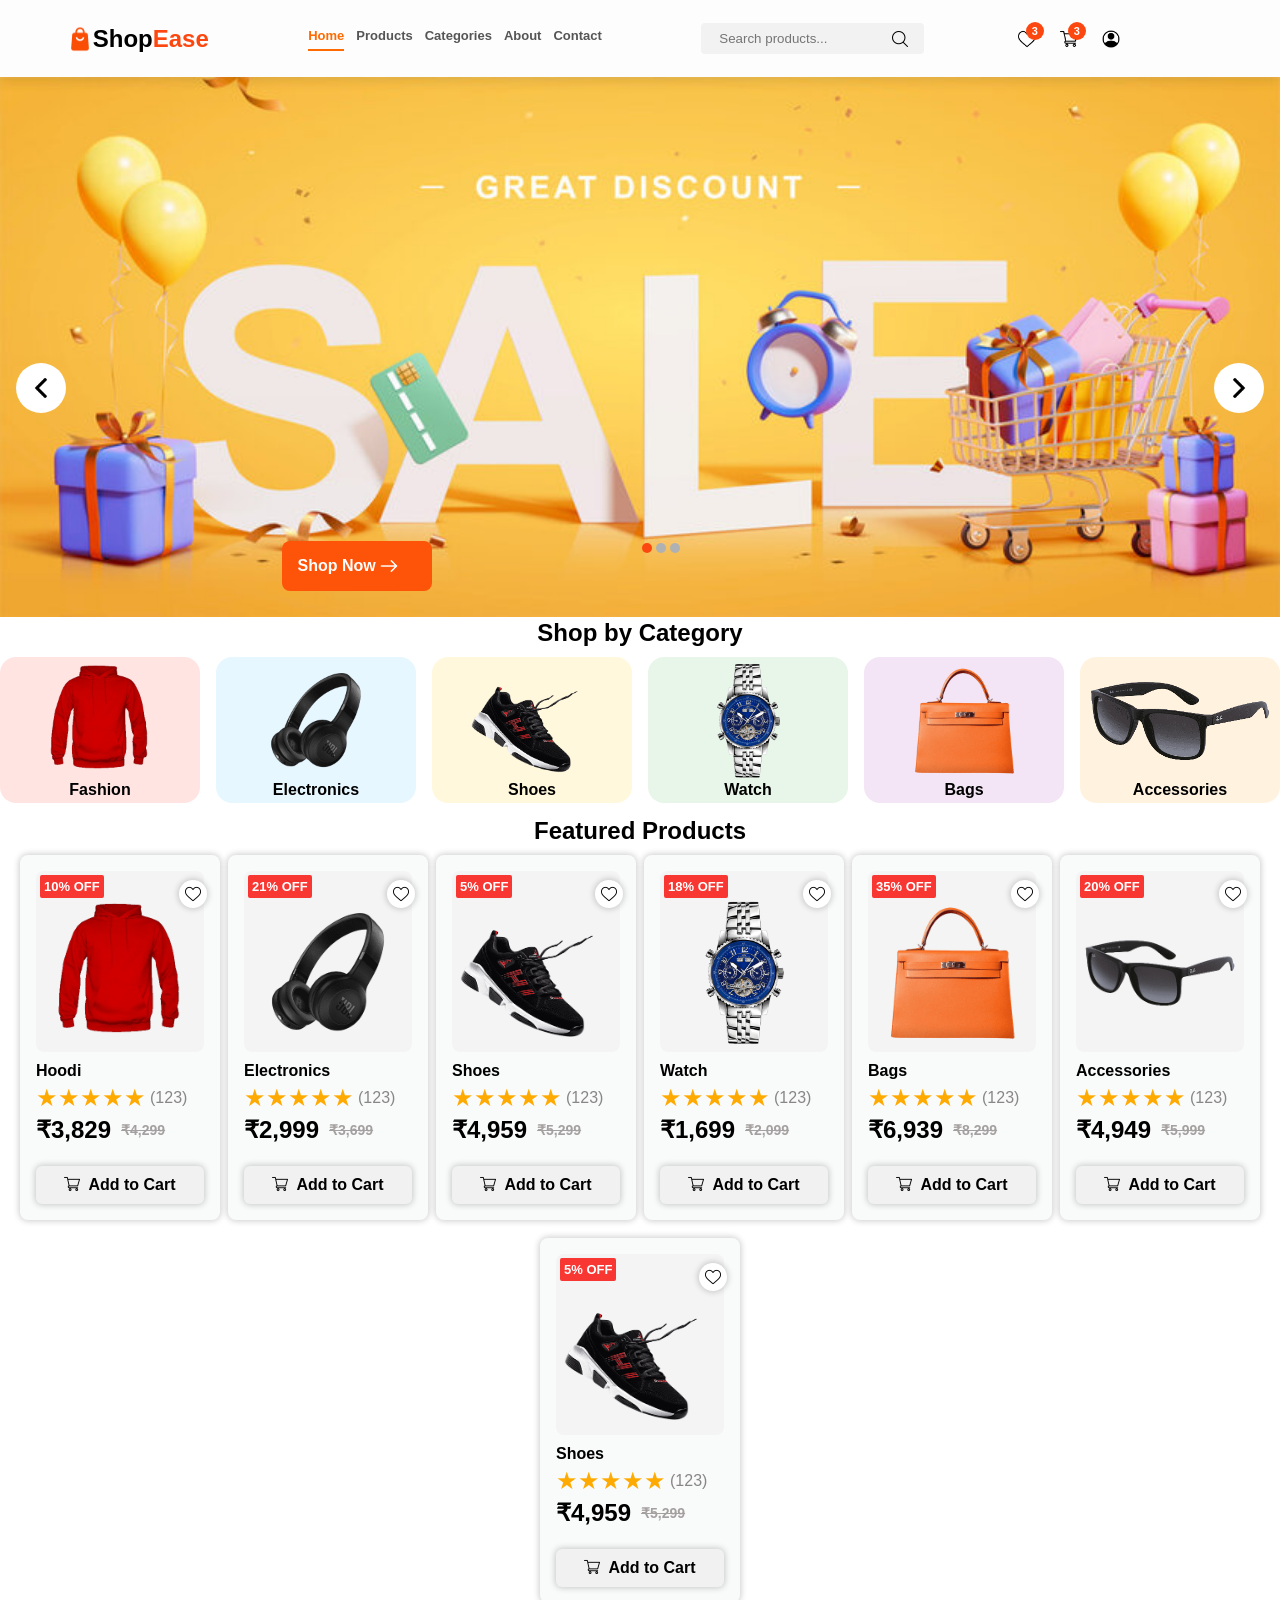
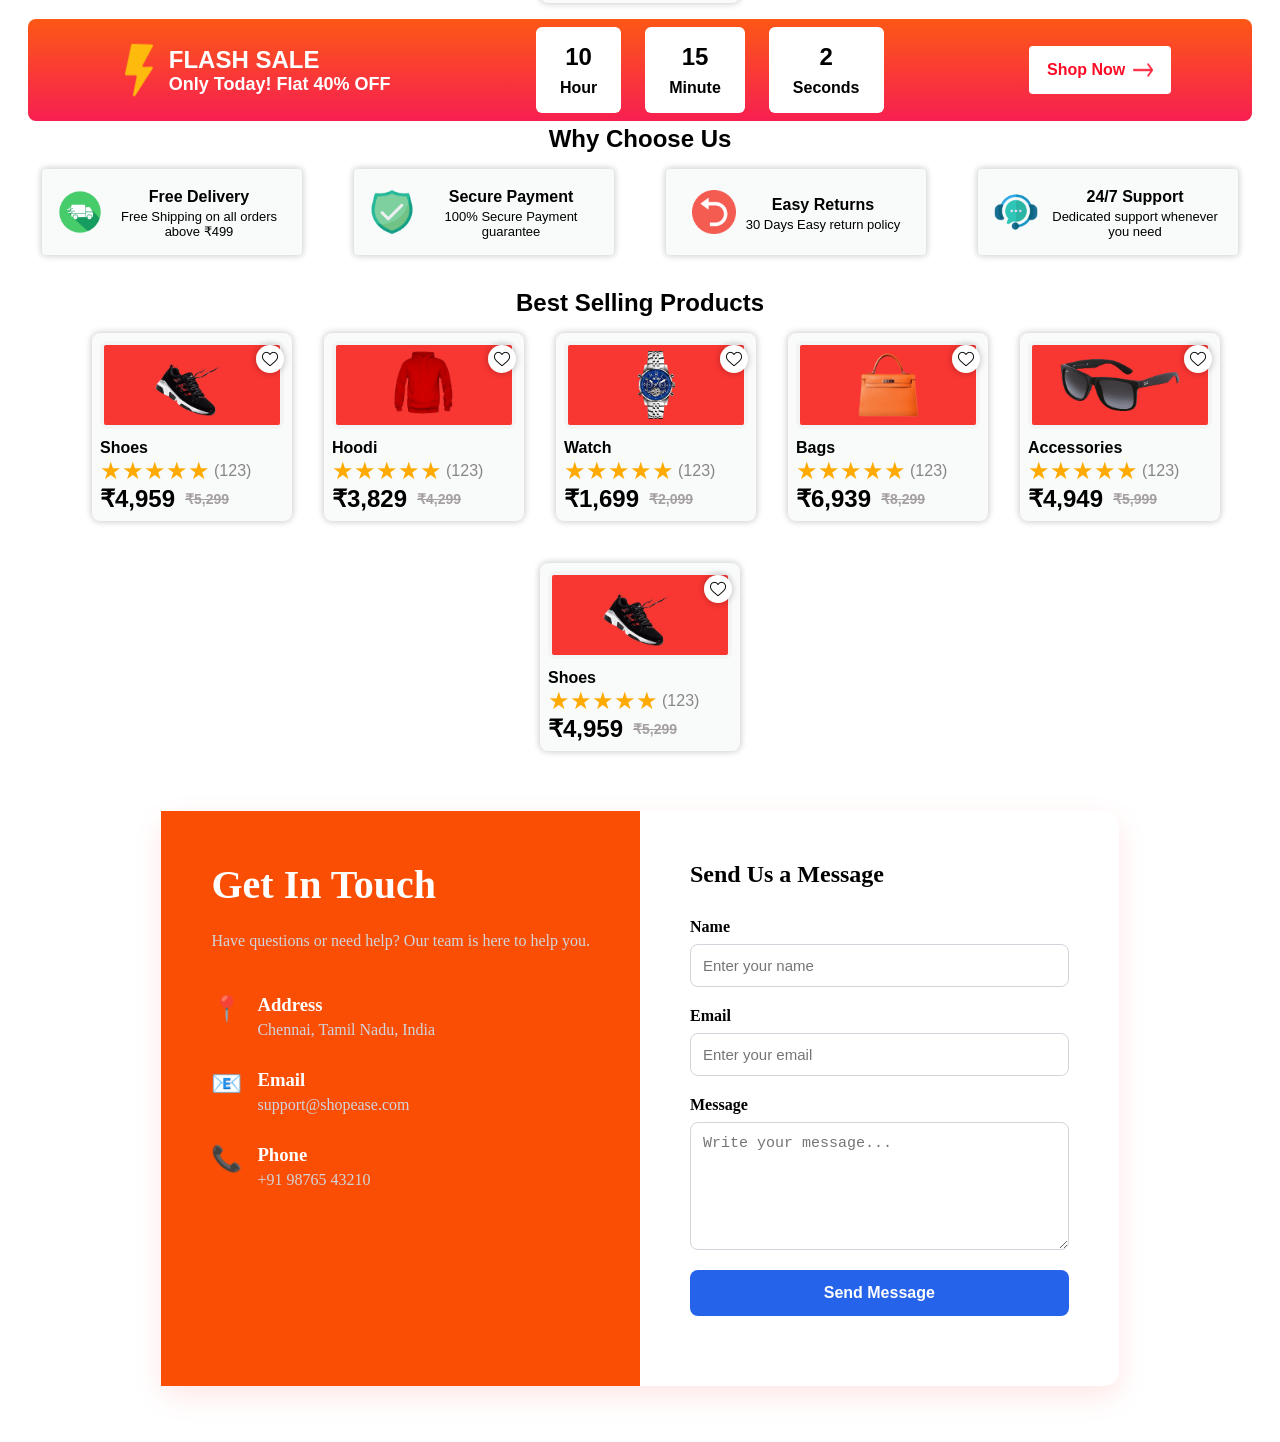
<file: index.html>
<!doctype html>
<html lang="en">

<head>
  <meta charset="UTF-8" />
  <meta name="viewport" content="width=device-width, initial-scale=1.0" />
  <link rel="stylesheet" href="./css/style.css" />
  <link rel="shortcut icon" href="./images/shopingBagLogo.png" type="image/x-icon" />
  <title>ShopEase</title>
</head>

<body>
  <header id="topBar">
    <div id="topBar"></div>
  </header>
  <main>

    <div id="banner"></div>
    <div class="shop-category" id="shop-category">
      <div>Shop by Category</div>
      <div class="cart-row"></div>
    </div>
    <span class="gap"></span>
    <div class="featured-products" id="featured-products">
      <div>Featured Products</div>
      <div class="featured-cart-row">
      </div>
    </div>

    <div class="flash-banner"></div>

    <div class="services">
      <div>Why Choose Us</div>
    </div>

    <div class="best-selling-products-container">
      <div>Best Selling Products</div>
      <div class="best-selling-products">
       
          <div class="best-selling-product-details"></div>
        </div>
      </div>
    </div>

    <div id="contact-section"></div>

  </main>

  <script src="./js/script.js"></script>
</body>

</html>
</file>
<file: css/style.css>
* {
  box-sizing: border-box;
  padding: 0%;
  margin: 0%;
}

#topBar {
  position: sticky;
  top: 0;
  z-index: 1000;
}

.topBar {
  display: flex;
  justify-content: space-around;
  padding: 20px;
  align-items: center;
  background-color: #fdfdfd;
  font-family: sans-serif;
  box-shadow: 0 4px 12px rgba(0, 0, 0, 0.1);
}
.header {
  display: flex;
  align-items: center;
}

.header > img {
  width: 26px;
  height: 26px;
}

.title {
  font-size: x-large;
}

.title > :last-child {
  color: #fc4810;
}

ul {
  list-style: none;
  display: flex;
}

li {
  padding: 6px;
}

a {
  color: black;
  text-decoration: none;
  font-size: small;
  font-weight: bolder;
}

nav ul li a.active {
  color: #f97316;
  font-weight: bold;
}

.searchBar {
  display: flex;
  align-items: center;
  padding: 6px 16px;
  gap: 2px;
  background-color: #f2f2f2;
  border-radius: 4px;
  cursor: pointer;
}

.searchBar > :first-child {
  border: none;
  outline: none;
  background-color: #f2f2f2;
  padding: 2px;
  font-size: smaller;
}

.searchBar > :last-child {
  width: 16px;
  height: 16px;
}

.nav_icons {
  display: flex;
  gap: 24px;
}
.icon-container {
  position: relative;
  display: inline-block;
}

.badge {
  position: absolute;

  top: -8px;
  right: -8px;

  width: 18px;
  height: 18px;

  background: #fc4810;
  color: white;

  border-radius: 50%;

  display: flex;
  justify-content: center;
  align-items: center;

  font-size: 11px;
  font-weight: bold;
}

.icons {
  cursor: pointer;
  width: 18px;
  height: 18px;
}

nav ul li a {
  text-decoration: none;
  color: #555;
  transition: 0.3s;
}

nav ul li a.active {
  color: #ff6b00;
  font-weight: bold;
}

nav ul li a.active::after {
  content: "";
  display: block;
  width: 100%;
  height: 2px;
  background-color: #ff6b00;
  margin-top: 5px;
}


/* Banner */
.banner {
  display: flex;
  width: 100%;
  position: relative;
}

img {
  width: 100%;
  height: 60vh;
  display: block;
}

.banner > div {
  display: flex;
  position: absolute;
  top: 50%;
  width: 100%;
  justify-content: space-between;
  padding: 16px;
}

.banner > div > button {
  width: 50px;
  height: 50px;
  border-radius: 50%;
  background-color: white;
  border: none;
  display: flex;
  align-items: center;
  justify-content: center;
  cursor: pointer;
  z-index: 4;
}

.banner > div > :first-child {
  transform: scale(-1);
}

.banner > div > button:hover {
  border: 2px solid black;
}

.banner > div > button > img {
  width: 20px;
  height: 20px;
}

.banner > .position {
  position: absolute;
  left: 50%;
  top: 86%;
}
.banner > .position {
  display: flex;
  justify-content: center;
  align-items: center;
  width: fit-content;
  padding: 2px;
  gap: 4px;
  border-radius: 2px;
}
.pos-index {
  height: 10px;
  width: 10px;
  border-radius: 50%;
  background-color: #afb1b2;
}

.pos-index.active {
  background: #fc4810;
}



.banner > :last-child {
    display: flex;
    gap: 4px;
    position: absolute;
    left: 22%;
    top: 86%;
    background-color: #fd5409;
    padding: 16px;
    border-radius: 8px;
    border: none;
    color: white;
    font-family: sans-serif;
    width: 150px;
}

.banner > :last-child > :first-child {
  width: 18px;
  height: 18px;
}

/* Shop Category */
.shop-category,
.featured-products {
  display: flex;
  flex-direction: column;
  align-items: center;
  gap: 10px;
  padding: 2px;
}

.shop-category > :first-child,
.featured-products > :first-child,
.services > :first-child,
.best-selling-products-container > :first-child {
  font-family: sans-serif;
  font-weight: 800;
  font-size: x-large;
}

.cart-row,
.featured-cart-row {
  display: flex;
  gap: 16px;
}

.cart {
  margin-bottom: 10px;
  padding: 4px;
  width: 200px;
  background-color: #e1e1e1;
  border-radius: 16px;
  cursor: pointer;
}

.cart > :first-child {
  width: 100%;
  height: 120px;
  object-fit: contain;
}
.cart > :last-child {
  text-align: center;
  font-family: sans-serif;
  font-weight: 600;
}

/* Featured products cart*/
.featured-products > :first-child {
  text-align: center;
}
.featured-cart-row {
  gap: 8px;
  display: flex;
  flex-wrap: wrap;
  justify-content: center;
}
.featured-products-cart {
  margin-bottom: 10px;
  padding: 16px;
  width: 200px;
  background-color: #f9fafa;
  border-radius: 8px;
  cursor: pointer;
  display: flex;
  flex-direction: column;
  gap: 10px;
  box-shadow: 0px 0px 6px 1px rgba(0, 0, 0, 0.2);
}

.cart-image-container {
  padding: 4px;
  position: relative;
  background-color: #f4f4f5;
  border-radius: 8px;
}

.cart-image-container > :first-child {
  background-color: #f83632;
  padding: 4px 4px;
  border-radius: 2px;
  width: fit-content;
  font-family: sans-serif;
  font-size: small;
  font-weight: 600;
  color: white;
  z-index: 10px;
}

.cart-image-container > .cart-image {
  width: 100%;
  height: 150px;
  object-fit: contain;
}

.cart-image-container > :last-child {
  display: flex;
  justify-content: center;
  align-items: center;
  position: absolute;
  left: 85%;
  top: 5%;
  padding: 6px;
  border-radius: 50%;
  background-color: rgb(255, 255, 255);
  box-shadow: 0px 0px 6px 1px rgba(0, 0, 0, 0.2);
  z-index: 10px;
}

.cart-image-container > :last-child > :first-child,
.featured-products-cart > :last-child > :first-child {
  width: 16px;
  height: 16px;
}

.product-details {
  display: flex;
  flex-direction: column;
  gap: 4px;
}

.product-details > .cart-title {
  font-family: sans-serif;
  font-weight: 700;
  font-size: medium;
}

.rating,
.price {
  display: flex;
  justify-content: space-between;
  align-items: center;
  width: fit-content;
  font-family: sans-serif;
  font-size: 24px;
}

.vote {
  font-size: 16px;
  font-family: sans-serif;
  font-weight: 500;
  padding-left: 4px;
  color: rgb(136, 134, 134);
}

.price {
  font-weight: 600;
  gap: 10px;
}

.oldPrice {
  text-decoration: line-through;
  font-size: 14px;
  color: rgb(165, 160, 160);
}

.featured-products-cart > :last-child {
  display: flex;
  justify-content: center;
  gap: 8px;
  padding: 10px;
  background-color: #f1f1f1;
  box-shadow: 0px 0px 6px 1px rgba(0, 0, 0, 0.2);
  border-radius: 6px;
  cursor: pointer;
  font-size: 16px;
  font-weight: 600;
  font-family: sans-serif;
  margin-top: 12px;
}

/* Flash Banner */
.flash-banner {
  padding: 4px 28px;
}

.time-banner {
  display: flex;
  justify-content: space-around;
  align-items: center;
  padding: 8px;
  height: fit-content;
  border-radius: 8px;
  background: linear-gradient(#fc5816, #f71f51);
}
.time-banner > :first-child {
  display: flex;
  flex-wrap: wrap;
  align-items: center;
}
.time-banner > :first-child > :first-child {
  width: 60px;
  height: 60px;
}
.time-banner > :first-child > :nth-child(2) > :first-child {
  font-family: sans-serif;
  font-size: x-large;
  font-weight: bold;
  color: white;
}

.time-banner > :first-child > :nth-child(2) > :last-child {
  font-family: sans-serif;
  font-size: large;
  font-weight: 600;
  color: white;
}

.time-container {
  display: flex;
  gap: 24px;
}

.time-box {
  display: flex;
  flex-direction: column;
  background-color: white;
  padding: 16px 24px;
  font-family: sans-serif;
  font-size: x-large;
  font-weight: bolder;
  border-radius: 6px;
}

.time-box > :first-child {
  display: flex;
  gap: 8px;
  flex-direction: column;
  justify-content: end;
  align-items: center;
}

.time-box > :first-child > :last-child {
  font-weight: 600;
  font-size: medium;
}

.time-banner > :last-child > :first-child {
  display: flex;
  cursor: pointer;
  padding: 10px 18px;
  border-radius: 4px;
  border: none;
  font-family: sans-serif;
  font-weight: 600;
  font-size: medium;
  color: #fd0c26;
  gap: 8px;
  background-color: white;
  align-items: center;
  justify-content: space-between;
}

.time-banner > :last-child > :first-child > img {
  width: 20px;
  height: 28px;
}

.services {
  text-align: center;
  margin-bottom: 8px;
}

.services > :last-child {
  display: flex;
  justify-content: space-around;
  padding: 16px 16px;
}

.services > :last-child > div {
  margin-bottom: 10px;
  padding: 16px;
  width: 260px;
  background-color: #f9fafa;
  border-radius: 4px;
  cursor: pointer;
  display: flex;
  align-items: center;
  justify-content: center;
  gap: 10px;
  box-shadow: 0px 0px 6px 1px rgba(0, 0, 0, 0.2);
}

.title-service {
  font-family: sans-serif;
  font-size: medium;
  font-weight: bolder;
  padding: 3px;
}
.service-content {
  font-family: sans-serif;
  font-size: small;
  font-weight: 500;
}

.services > div:last-child > div > img {
  width: 44px;
  height: 44px;
}

.best-selling-products-container {
  text-align: center;
  gap: 8px;
}
.best-selling-products {
  display: flex;
  gap: 32px;
  flex-wrap: wrap;
  justify-content: center;
}
.best-selling-products-container {
  display: flex;
  flex-direction: column;
  gap: 16px;
  justify-content: space-around;
  align-items: center;
}
.best-selling-products-container .cart-image-container > .cart-image {
  width: 100%;
  height: 80px;
  object-fit: contain;
}

.best-selling-product-details {
  display: flex;
  flex-direction: column;
  background: none;
  box-shadow: none;
}
.best-selling-product-details {
  text-align: start;
}
.best-selling-product-details >.cart-title{
  font-family: sans-serif;
  font-weight: bold;
}
.best-selling-products-cart {
  margin-bottom: 10px;
  padding: 8px;
  width: 200px;
  background-color: #f9fafa;
  border-radius: 8px;
  cursor: pointer;
  display: flex;
  flex-direction: column;
  gap: 10px;
  box-shadow: 0px 0px 6px 1px rgba(0, 0, 0, 0.2);
  height: max-content;
}


/* Contact */

.contact-section {

  display: flex;
  justify-content: center;
  align-items: center;

  padding: 50px 10px;
}

.contact-container {

  display: grid;
  grid-template-columns: 1fr 1fr;

  background: white;
  border-radius: 15px;

  box-shadow: 0 10px 30px rgba(253, 5, 5, 0.1);
}

.contact-info {
  padding: 50px;

  background: #fa4e05;
  color: white;
}

.contact-info h1 {
  font-size: 40px;
  margin-bottom: 20px;
}

.contact-info > p {
  color: #d1d5db;
  line-height: 1.6;
  margin-bottom: 40px;
}

.contact-item {
  display: flex;
  gap: 15px;

  margin-bottom: 30px;
}

.contact-item span {
  font-size: 25px;
}

.contact-item h3 {
  margin-bottom: 5px;
}

.contact-item p {
  color: #d1d5db;
}

.contact-form-container {
  padding: 50px;
}

.contact-form-container h2 {
  margin-bottom: 30px;
}

.input-group {
  display: flex;
  flex-direction: column;

  margin-bottom: 20px;
}

.input-group label {
  margin-bottom: 8px;
  font-weight: bold;
}

.input-group input,
.input-group textarea {
  width: 100%;

  padding: 12px;

  border: 1px solid #d1d5db;
  border-radius: 8px;

  font-size: 15px;

  outline: none;
}

.input-group input:focus,
.input-group textarea:focus {
  border-color: #2563eb;
}

button {
  width: 100%;

  padding: 14px;

  border: none;
  border-radius: 8px;

  background: #2563eb;
  color: white;

  font-size: 16px;
  font-weight: bold;

  cursor: pointer;
}

button:hover {
  background: #1d4ed8;
}

#successMessage {
  margin-top: 20px;
  color: green;
  font-weight: bold;
}
</file>
